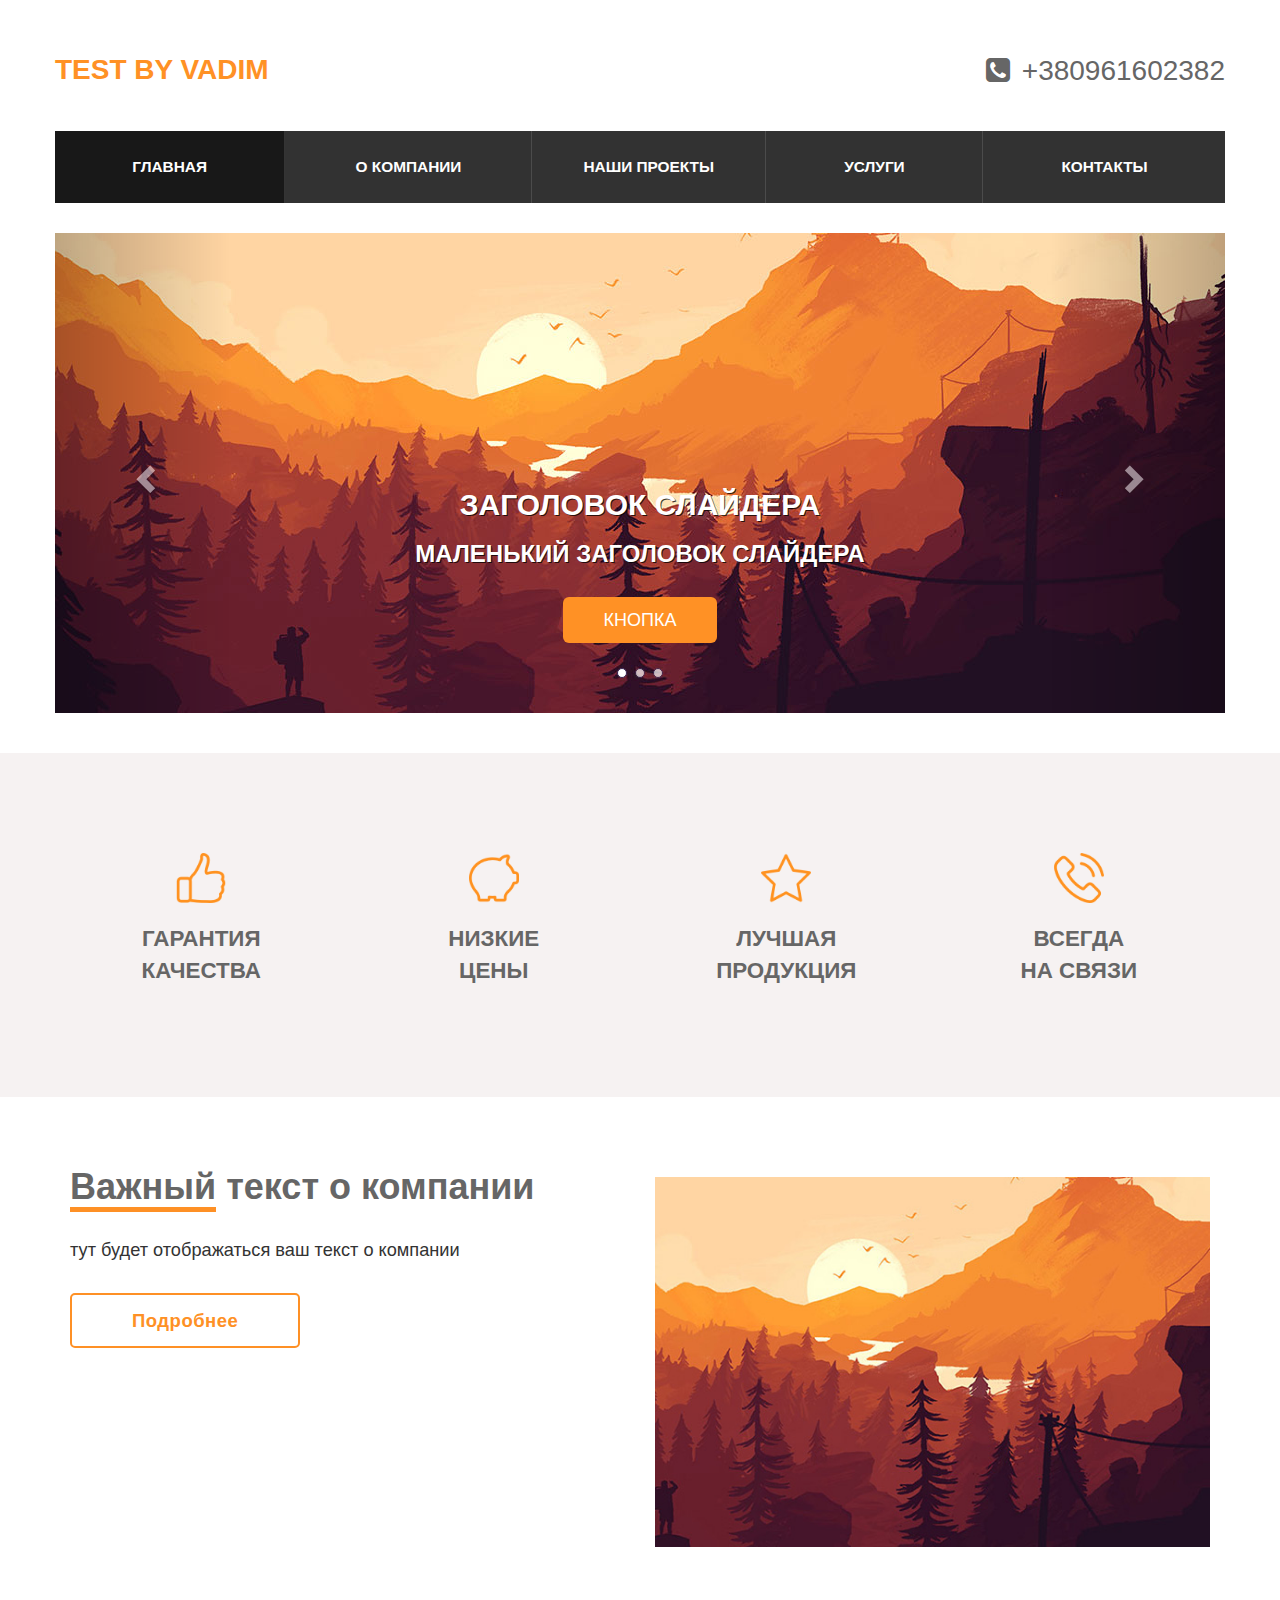
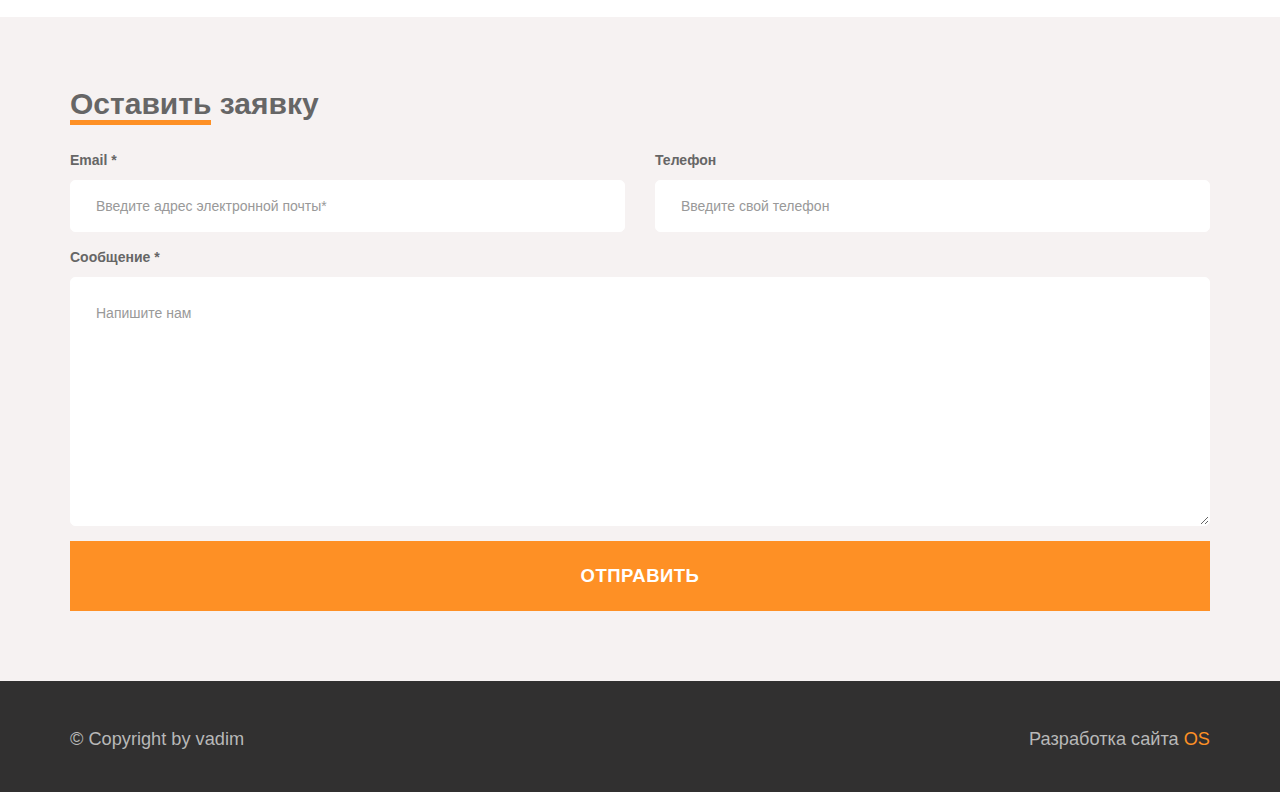
<file: index.html>
<!DOCTYPE html>
<html lang="ru">
  <head>
    <meta charset="utf-8">
    <meta http-equiv="X-UA-Compatible" content="IE=edge">
    <meta name="viewport" content="width=device-width, initial-scale=1">
    <title>Тестовый шаблон</title>
    <link href="css/bootstrap.css" rel="stylesheet">
    <link href="css/style.css" rel="stylesheet">
    <link rel="stylesheet" href="css/animate.css"> 
    <link rel="stylesheet" href="css/justified-nav.css">
    <link rel="stylesheet" href="https://maxcdn.bootstrapcdn.com/font-awesome/4.5.0/css/font-awesome.min.css">
    <!--[if lt IE 9]>
		 <script src="https://oss.maxcdn.com/html5shiv/3.7.3/html5shiv.min.js"></script >
		 <script src="https://oss.maxcdn.com/respond/1.4.2/respond.min.js"></script>
		<![endif]-->  
  </head>
<body>

<section id="header">

<header>
  <div class="container">
    <div class="row">
      <div class="col-md-6 logo">test by vadim</div>
      <div class="col-md-6 text-right phone">+380961602382</div>
    </div>
  </div>
</header>	

<div class="container">
<div class="row">
  <nav>
    <ul class="nav nav-justified">
      <li class="active"><a href="#">Главная</a></li>
      <li><a href="404.html">О компании</a></li>
      <li><a href="404.html">Наши проекты</a></li>
      <li><a href="404.html">Услуги</a></li>
      <li><a href="404.html">Контакты</a></li>
    </ul>
  </nav>
</div>
</div>

<section id="slider">
  <div class="container">
     <div class="row">
     <div id="carousel-example-generic" class="carousel slide carousel-fade carousel-animate carousel-bg" data-ride="carousel">

     <ol class="carousel-indicators">
       <li data-target="#carousel-example-generic" data-slide-to="0" class="active"></li>
       <li data-target="#carousel-example-generic" data-slide-to="1"></li>
       <li data-target="#carousel-example-generic" data-slide-to="2"></li>
     </ol>

     <div class="carousel-inner" role="listbox">
       <div class="item active" style="background-image: url(images/slide_1.jpg)">
         <div class="carousel-caption">
           <div class="hero">
             <hgroup class="zoomInDown animated">
               <h2 class="fadeInLeft animated">Заголовок слайдера</h1>
               <h3 class="slideInRight animated">Маленький заголовок слайдера</h3>
             </hgroup>
             <button class="btn btn-hero btn-lg bounceInUp animated" role="button">Кнопка</button>
           </div>
         </div>
       </div>
       <div class="item" style="background-image: url(images/imgonline.jpg)">
         <div class="carousel-caption">
           <div class="hero fadeInUp animated">
           <hgroup>
             <h2>Заголовок слайдера #2</h1>
             <h3>Маленький заголовок слайдера #2</h3>
           </hgroup>
           <button class="btn btn-hero btn-lg zoomIn animated" role="button">Кнопка</button>
           </div>
         </div>
       </div>
       <div class="item" style="background-image: url(images/slide_1.jpg)">
         <div class="carousel-caption">
           <div class="hero rollIn animated">
             <hgroup class="rotateInDownRight animated">
               <h2>Заголовок слайдера #3</h1>
               <h3>Маленький заголовок слайдера #3</h3>
             </hgroup>
             <button class="btn btn-hero btn-lg" role="button">Кнопка</button>
           </div>
         </div>
       </div>
     </div>

     <a class="left carousel-control" href="#carousel-example-generic" role="button" data-slide="prev">
       <span class="glyphicon glyphicon-chevron-left" aria-hidden="true"></span>
       <span class="sr-only">Назад</span>
     </a>
     <a class="right carousel-control" href="#carousel-example-generic" role="button" data-slide="next">
       <span class="glyphicon glyphicon-chevron-right" aria-hidden="true"></span>
       <span class="sr-only">Вперёд</span>
     </a>
     </div>

    </div>
  </div>
</section>

</section>

<section id="advantage">
  <div class="container">
    <div class="row">
      <div class="col-md-3 text-center hero fadeInUp animated">
        <img src="images/like.png" alt="">
        <p>Гарантия<br/>качества</p>
      </div>
      <div class="col-md-3 text-center hero fadeInUp animated">
        <img src="images/piggy-bank.png" alt="">
        <p>Низкие<br/>цены</p>
      </div>
      <div class="col-md-3 text-center hero fadeInUp animated">
        <img src="images/star.png" alt="">
        <p>Лучшая<br/>продукция</p>
      </div>
      <div class="col-md-3 text-center hero fadeInUp animated">
        <img src="images/phone-call.png" alt="">
        <p>Всегда<br/>на связи</p>
      </div>
    </div>
  </div>
</section>


<section id="about">
  <div class="container">
    <div class="row">
      <div class="col-md-6">
        <h1><span>Важный</span> текст о компании</h1>
        <p>
          тут будет отображаться ваш текст о компании
        </p>
        <a href="404.html" id="btn-more">Подробнее</a>
      </div>
      <div class="col-md-6">
        <img src="images/img.jpg" alt="">
      </div>
    </div>
  </div>
</section>

<section id="message">
  <div class="container">
    <div class="row">
      <div class="col-md-12">
        <h2><span>Оставить</span> заявку</h2>
         <form id="contact-form" method="post" action="contact.php" role="form">
          <div class="messages"></div>
           <div class="controls">
             <div class="row">
               <div class="col-md-6">
                 <div class="form-group">
                   <label for="form_email">Email *</label>
                    <input id="form_email" type="email" name="email" class="form-control" placeholder="Введите адрес электронной почты*" required="required" data-error="Требуется действующее электронное письмо.">
                   <div class="help-block with-errors"></div>
                 </div>
               </div>
               <div class="col-md-6">
                 <div class="form-group">
                   <label for="form_phone">Телефон</label>
                    <input id="form_phone" type="tel" name="phone" class="form-control" placeholder="Введите свой телефон">
                   <div class="help-block with-errors"></div>
                 </div>
               </div>
             </div>
             <div class="row">
               <div class="col-md-12">
                 <div class="form-group">
                   <label for="form_message">Сообщение *</label>
                    <textarea id="form_message" name="message" class="form-control" placeholder="Напишите нам" rows="4" required="required" data-error="Пожалуйста, оставьте нам сообщение."></textarea>
                   <div class="help-block with-errors"></div>
                 </div>
               </div>
               <div class="col-md-12 text-center">
                  <input type="submit" id="button_contacts" value="Отправить">
               </div>
             </div>
           </div>
         </form>
        </div>
      </div>
    </div>
  </div>
</section>

<footer>
    <div class="container">
      <div class="row">
        <div class="col-md-6 text-left hidden-xs">
          <div id="copyright">
            <p id="copyright-block">© Copyright by vadim</p>
          </div>
        </div>
        <div class="col-md-6 text-right">
          
          <p id="develop"><a href="" target="_blank">Разработка сайта <span>OS</span></a></p>
        </div>
      </div>
    </div>
  </footer>

   <script src="https://ajax.googleapis.com/ajax/libs/jquery/1.12.4/jquery.min.js"></script>
   <script src="js/bootstrap.js"></script>	
</body>
</html>
</file>
<file: css/style.css>
.font{font-family:arial}h1,h2,h3,h4,h5,h6{color:#666;font-weight:700;font-family:arial}p{font-size:1.3em}section#header{background:#fff}header .container{padding:40px 0}header .container .logo{font-size:2em;padding-top:10px;color:#ff9125;text-transform:uppercase;font-weight:700;font-family:arial}header .container .phone{font-size:2em;padding-top:10px;color:#666;text-transform:uppercase}.phone::before{content:"\f098";font-family:FontAwesome;padding-right:12px;color:#666}#slider{margin-top:50px}#slider h2,#slider h3{color:#fff;font-family:arial}.carousel-animate .carousel-indicators>li{margin:0 2px;background-color:#fff;border-color:#3a2453;opacity:.7}.carousel-animate .carousel-indicators>li.active{width:10px;height:10px;opacity:1}.carousel-animate .hero{color:#fff;text-align:center;text-transform:uppercase;text-shadow:1px 1px 0 rgba(0,0,0,.75)}.btn.btn-lg{padding:10px 40px}.btn.btn-hero,.btn.btn-hero:focus,.btn.btn-hero:hover{color:#fff;background-color:#ff9125;outline:0;margin:20px auto;text-transform:uppercase;font-family:arial}@media screen and (max-width:640px){.hero h1{font-size:2em}}.carousel-fade .carousel-inner .item{transition-property:opacity}.carousel-fade .carousel-inner .active.left,.carousel-fade .carousel-inner .active.right,.carousel-fade .carousel-inner .item{opacity:0}.carousel-fade .carousel-inner .active,.carousel-fade .carousel-inner .next.left,.carousel-fade .carousel-inner .prev.right{opacity:1}.carousel-fade .carousel-inner .active.left,.carousel-fade .carousel-inner .active.right,.carousel-fade .carousel-inner .next,.carousel-fade .carousel-inner .prev{left:0;transform:translate3d(0,0,0)}.carousel-bg .carousel-inner .item{background-color:#2f4f4f;background-size:cover;background-position:center;min-height:480px}#advantage{padding-top:50px;padding-bottom:50px;margin-top:40px;background:#f6f2f2}#advantage p{font-family:arial;font-weight:700;font-size:1.6em;text-transform:uppercase;padding-top:20px;color:#666}#advantage .col-md-3{padding:50px 0;-webkit-transition:all 1s ease;-moz-transition:all 1s ease;-o-transition:all 1s ease;-ms-transition:all 1s ease;transition:all 1s ease}#advantage .col-md-3 img{width:50px}#advantage .col-md-3:hover{box-shadow:-2.2px -13.8px 73px 0 rgba(0,0,0,.29)}#about{margin-top:50px;margin-bottom:70px}#about h1{margin-bottom:30px}#about h1 span{border-bottom:5px solid #fe9025}#about img{width:100%;padding-top:30px}#about #btn-more{background:0 0;padding:18px 60px;margin-top:20px;border:2px solid #fe9025;border-radius:5px;color:#fe9025;display:inline-block;font:700 18.5px 'Open Sans Bold',Arial,sans-serif;letter-spacing:.5px;line-height:15px;text-decoration:none;transition:background .6s,color .6s}#about #btn-more:hover{background:#fe9025;color:#fff}#message{background:#f6f2f2;padding-top:50px;padding-bottom:70px}#message h2{margin-bottom:30px}#message h2 span{border-bottom:5px solid #fe9025}#message label{color:#666;margin-bottom:10px}#message #form_email,#message #form_message,#message #form_phone{border-radius:5px;box-sizing:border-box;border:1px solid #fff;box-shadow:none}#message #form_email,#message #form_phone{padding:25px 25px}#message #form_message{height:249px;padding:25px 25px}#message #button_contacts{background:#fe9025;padding:22px 0;width:100%;border:2px solid #fe9025;color:#fff;cursor:pointer;font:700 18.5px 'Open Sans',Arial,sans-serif;letter-spacing:.5px;text-transform:uppercase;transition:background .6s,color .6s}#message #button_contacts:hover{background:0 0;color:#fe9025}footer{background:#313030;padding:45px 0 30px}footer #copyright{color:#b8b8b8}footer #develop a{color:#b8b8b8}footer #develop a span{color:#fe9025}@media (min-width:0px) and (max-width:320px){header .logo{text-align:center}header .phone{text-align:center;font-size:2em!important}footer #develop{text-align:center}}@media (min-width:321px) and (max-width:480px){header .logo{text-align:center}header .phone{text-align:center;font-size:2em!important}footer #develop{text-align:center}}@media (min-width:481px) and (max-width:768px){header .logo{text-align:center}header .phone{text-align:center;font-size:2em!important}footer #develop{text-align:center}}
</file>
<file: css/justified-nav.css>
.footer{padding-top:40px;padding-bottom:40px;margin-top:40px;border-top:1px solid #eee}.jumbotron{text-align:center;background-color:transparent}.jumbotron .btn{padding:14px 24px;font-size:21px}.nav-justified{transition:background 800ms,box-shadow 800ms}.nav > li > a:hover,.nav > li > a:focus{background-color:#000;opacity:.9}.nav-justified > li > a{padding-top:25px;padding-bottom:25px;margin-bottom:0;font-weight:700;color:#fff;background:#000;opacity:.8;text-transform:uppercase;font-family:'Helios Black',arial;font-size:1.1em}.nav-justified > .active > a,.nav-justified > .active > a:hover,.nav-justified > .active > a:focus{background-color:#000;opacity:.9}.nav-justified > li:last-child > a{border-bottom:0}@media (min-width: 768px){.nav-justified{max-height:52px}.nav-justified > li > a{border-right:1px solid #1f1f1f;border-left:1px solid #000}.nav-justified > li:first-child > a{border-left:0}.nav-justified > li:last-child > a{border-right:0}}@media screen and (min-width: 768px){.masthead,.marketing,.footer{padding-right:0;padding-left:0}}
</file>
